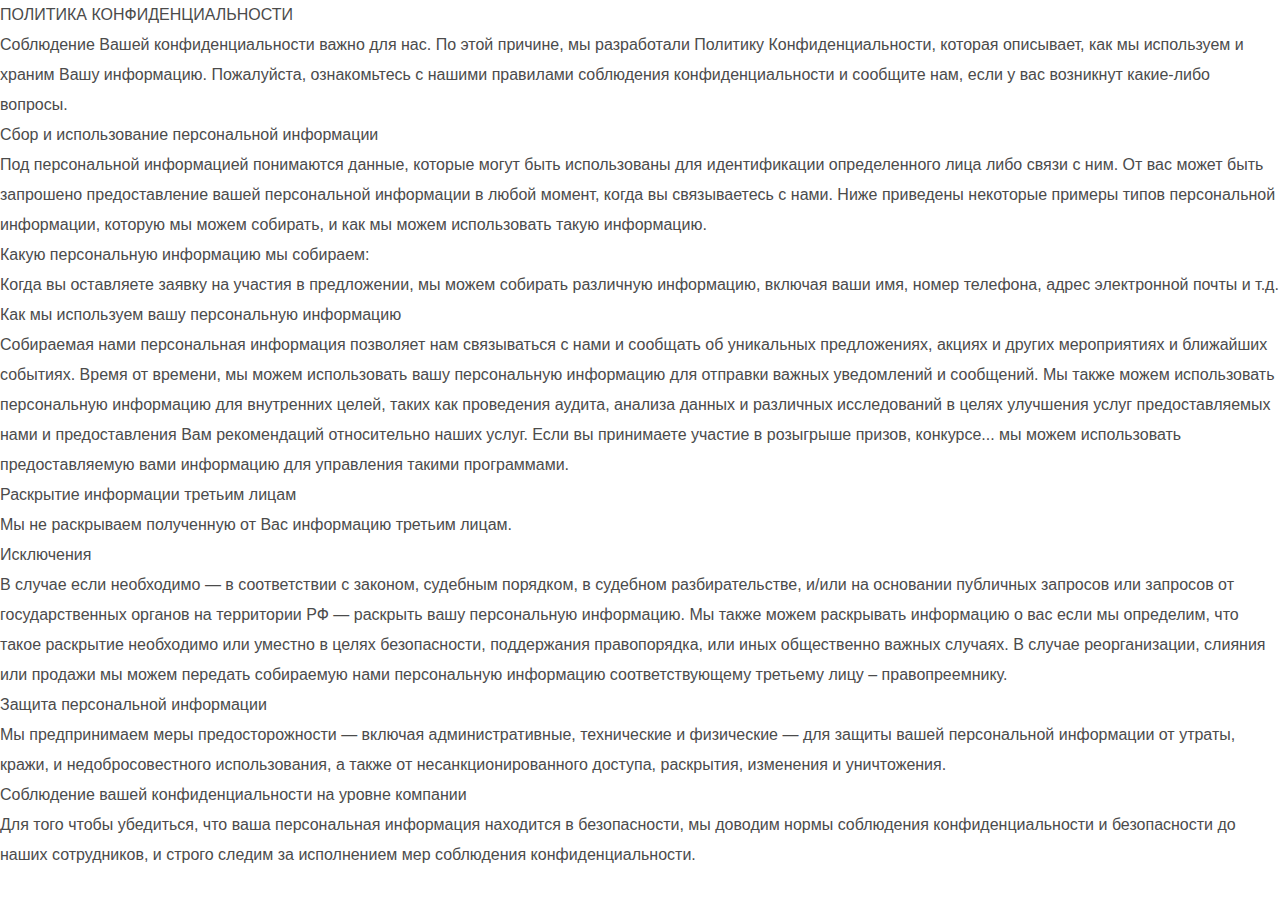
<file: confidency.html>
<!DOCTYPE HTML>
<html lang="ru">
<head>
<meta  charset="utf-8">
<meta name="viewport" content="width=device-width, initial-scale=1">
<title>Скат24 – умные термостаты</title> 

<link href="//cdn-images.mailchimp.com/embedcode/slim-10_7.css" rel="stylesheet" type="text/css">
<style type="text/css">
	#mc_embed_signup{background:#fff; clear:left; font:14px Helvetica,Arial,sans-serif; }
	/* Add your own MailChimp form style overrides in your site stylesheet or in this style block.
	   We recommend moving this block and the preceding CSS link to the HEAD of your HTML file. */
</style>

<!-- Favicons -->
<link rel="shortcut icon" href="favicon.png">

<!-- Styles -->
<link href="https://fonts.googleapis.com/css?family=Lora:400,400i,700,700i&amp;subset=cyrillic" rel="stylesheet">
<link href="https://fonts.googleapis.com/css?family=Playfair+Display:400,400i,700,700i,900" rel="stylesheet">
<link href="https://fonts.googleapis.com/css?family=Montserrat:400,700" rel="stylesheet">
<link href="css/style.css" rel="stylesheet" media="screen">
</head>
<body>
ПОЛИТИКА КОНФИДЕНЦИАЛЬНОСТИ <br>
Соблюдение Вашей конфиденциальности важно для нас. По этой причине, мы разработали Политику Конфиденциальности, которая описывает, как мы используем и храним Вашу информацию. Пожалуйста, ознакомьтесь с нашими правилами соблюдения конфиденциальности и сообщите нам, если у вас возникнут какие-либо вопросы.<br> 
Сбор и использование персональной информации <br>
Под персональной информацией понимаются данные, которые могут быть использованы для идентификации определенного лица либо связи с ним. От вас может быть запрошено предоставление вашей персональной информации в любой момент, когда вы связываетесь с нами. Ниже приведены некоторые примеры типов персональной информации, которую мы можем собирать, и как мы можем использовать такую информацию. <br>
Какую персональную информацию мы собираем:<br>
Когда вы оставляете заявку на участия в предложении, мы можем собирать различную информацию, включая ваши имя, номер телефона, адрес электронной почты и т.д. <br>
Как мы используем вашу персональную информацию <br>
Собираемая нами персональная информация позволяет нам связываться с нами и сообщать об уникальных предложениях, акциях и других мероприятиях и ближайших событиях. Время от времени, мы можем использовать вашу персональную информацию для отправки важных уведомлений и сообщений. Мы также можем использовать персональную информацию для внутренних целей, таких как проведения аудита, анализа данных и различных исследований в целях улучшения услуг предоставляемых нами и предоставления Вам рекомендаций относительно наших услуг. Если вы принимаете участие в розыгрыше призов, конкурсе... мы можем использовать предоставляемую вами информацию для управления такими программами. <br>
Раскрытие информации третьим лицам<br>
Мы не раскрываем полученную от Вас информацию третьим лицам.<br>
Исключения<br>
В случае если необходимо — в соответствии с законом, судебным порядком, в судебном разбирательстве, и/или на основании публичных запросов или запросов от государственных органов на территории РФ — раскрыть вашу персональную информацию. Мы также можем раскрывать информацию о вас если мы определим, что такое раскрытие необходимо или уместно в целях безопасности, поддержания правопорядка, или иных общественно важных случаях. В случае реорганизации, слияния или продажи мы можем передать собираемую нами персональную информацию соответствующему третьему лицу – правопреемнику. <br>
Защита персональной информации<br>
Мы предпринимаем меры предосторожности — включая административные, технические и физические — для защиты вашей персональной информации от утраты, кражи, и недобросовестного использования, а также от несанкционированного доступа, раскрытия, изменения и уничтожения. <br>
Соблюдение вашей конфиденциальности на уровне компании <br>
Для того чтобы убедиться, что ваша персональная информация находится в безопасности, мы доводим нормы соблюдения конфиденциальности и безопасности до наших сотрудников, и строго следим за исполнением мер соблюдения конфиденциальности.<br>
</body>
</html>
</file>
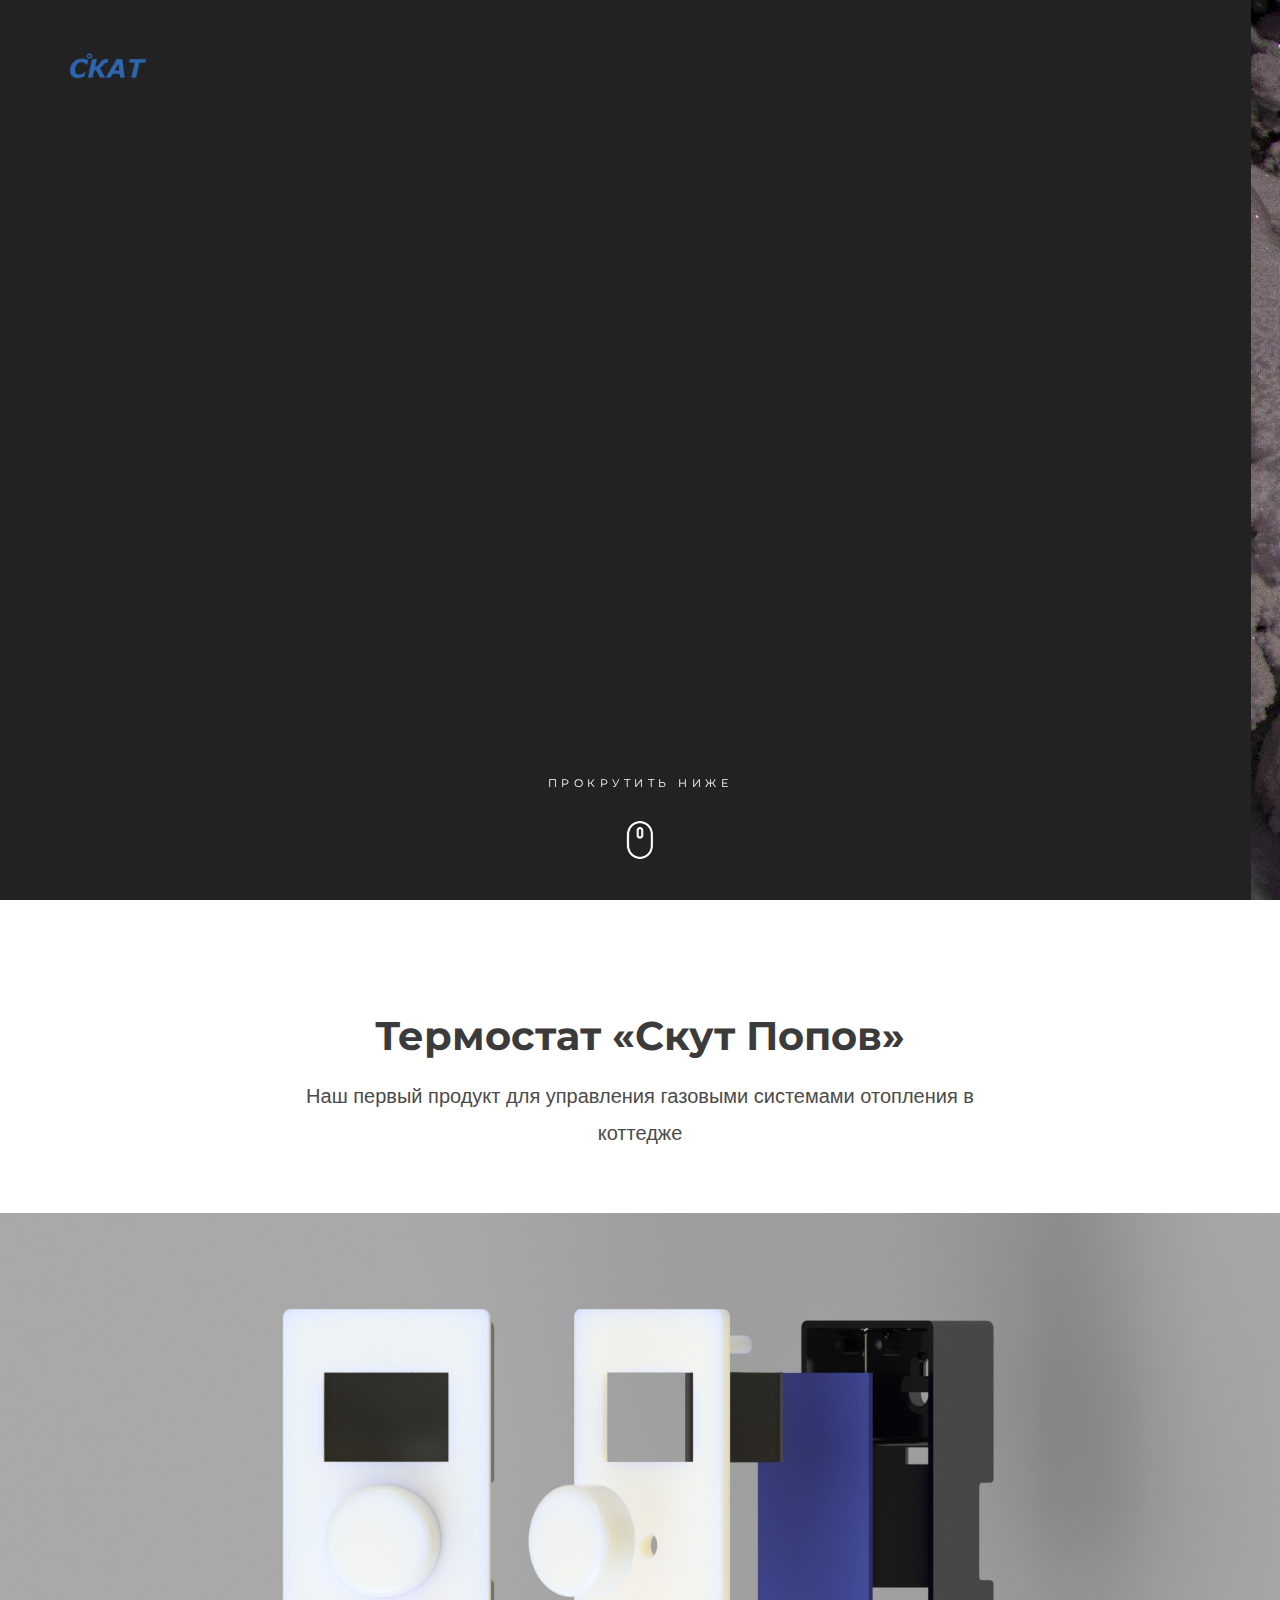
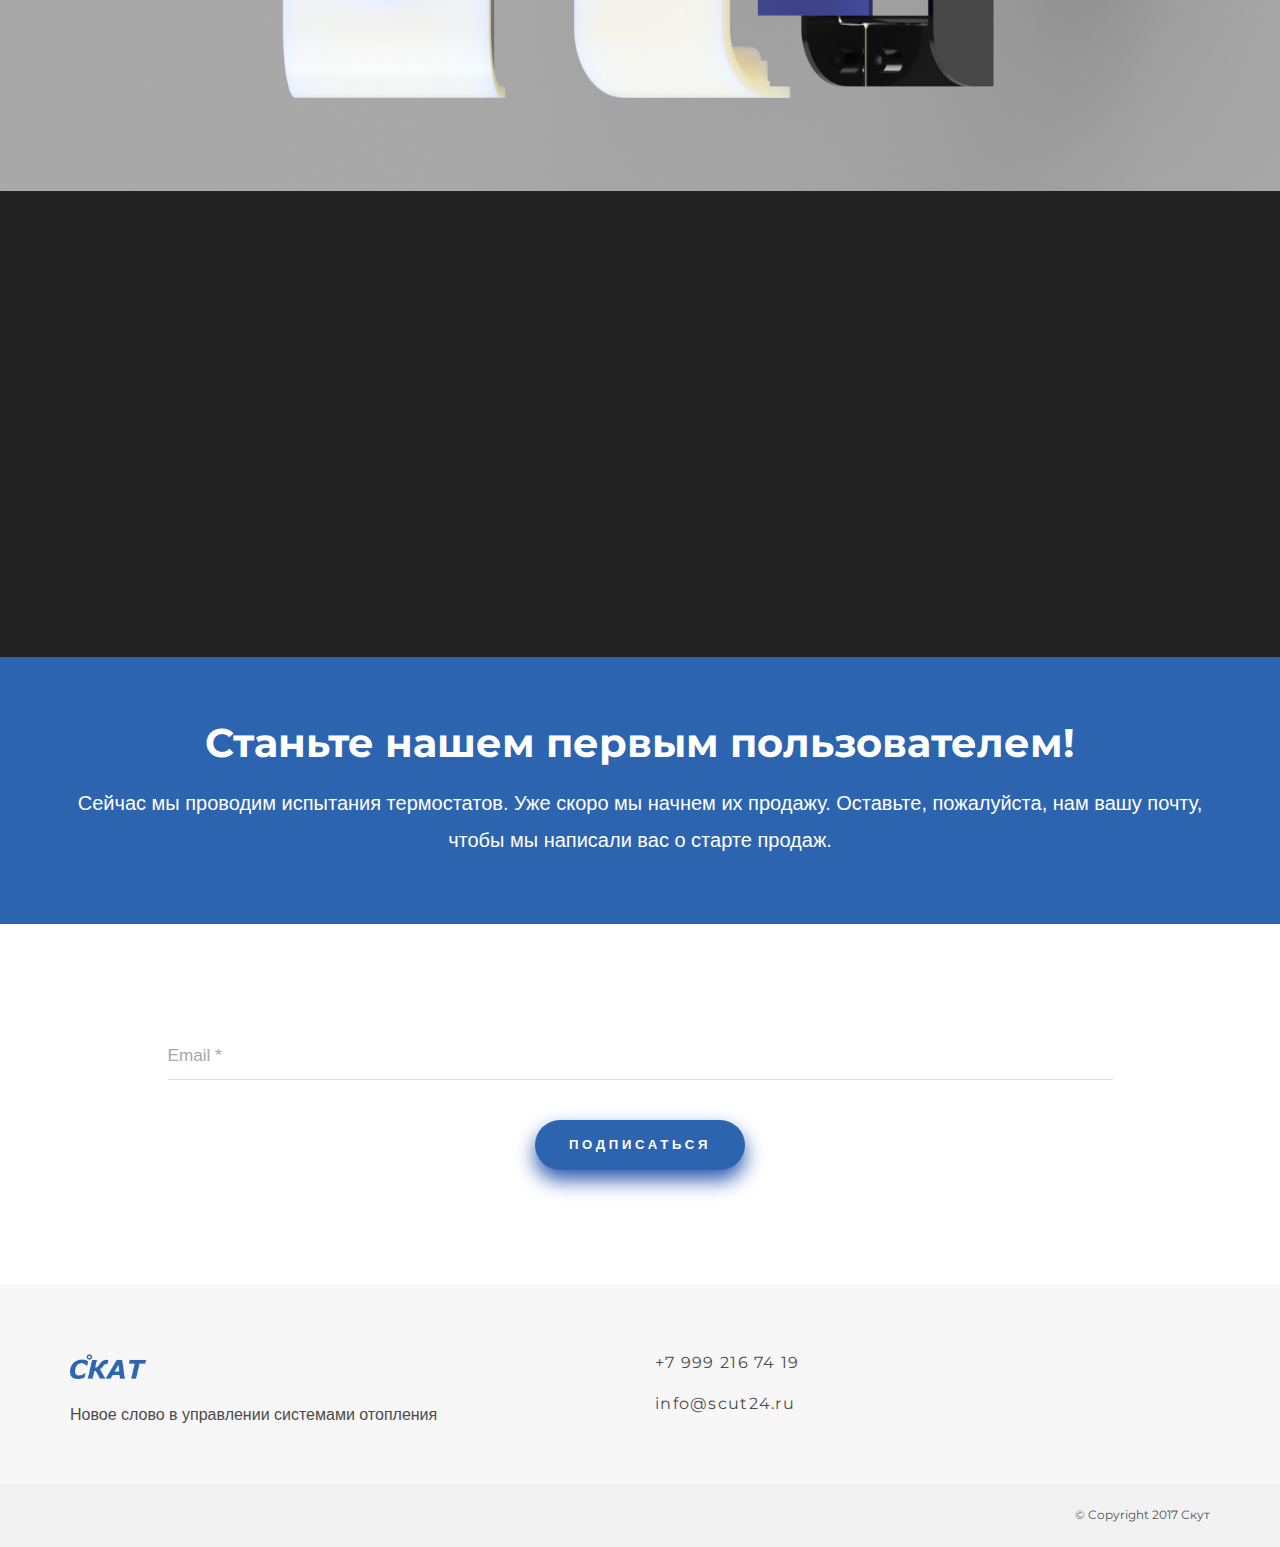
<file: home.html>
<!DOCTYPE HTML>
<html lang="ru">
<head>
<meta  charset="utf-8">
<meta name="viewport" content="width=device-width, initial-scale=1">
<title>Скут – умные термостаты</title> 

<link href="//cdn-images.mailchimp.com/embedcode/slim-10_7.css" rel="stylesheet" type="text/css">
<style type="text/css">
	#mc_embed_signup{background:#fff; clear:left; font:14px Helvetica,Arial,sans-serif; }
	/* Add your own MailChimp form style overrides in your site stylesheet or in this style block.
	   We recommend moving this block and the preceding CSS link to the HEAD of your HTML file. */
</style>

<!-- Favicons -->
<link rel="shortcut icon" href="favicon.png">

<!-- Styles -->
<link href="https://fonts.googleapis.com/css?family=Lora:400,400i,700,700i&amp;subset=cyrillic" rel="stylesheet">
<link href="https://fonts.googleapis.com/css?family=Playfair+Display:400,400i,700,700i,900" rel="stylesheet">
<link href="https://fonts.googleapis.com/css?family=Montserrat:400,700" rel="stylesheet">
<link href="css/style.css" rel="stylesheet" media="screen">
</head>
<body>
  
    <!-- Header -->
    
    <header class="navbar navbar-responsive">
      <div class="container">
        <a href="#" class="brand js-target-scroll">
            <img alt="Scut" height="25px" src="scut_rus_web.png">
        </a>
    </header>
    
    <!-- Home -->
    
    <main class="main">
      

      <!-- Start revolution slider -->

      <div class="rev_slider_wrapper">
        <div id="rev_slider" class="rev_slider fullscreenbanner">
          <ul>

            <!-- Slide 1 -->

            <li  data-transition="slideleft" data-masterspeed="1500" data-fsmasterspeed="1000" >

              <!-- Main image-->

              <img src="img/slider/home_example_future.jpg"  alt="" data-bgposition="center center" data-bgfit="cover" data-bgrepeat="no-repeat" class="rev-slidebg"  data-bgparallax="7" >

              <!-- Layer 1 -->

              <div class="slider-title tp-caption tp-resizeme" 
                data-x="['center','center','center','center']" data-hoffset="['0']"  
                data-y="['middle','middle','middle','middle']" data-voffset="['-60']"
                data-textAlign="['center','center','center','center']"
                data-fontsize="['70', '60','50','40']"
                data-lineheight="['80','70', '50','40']"
                data-height="none"
                data-whitespace="nowrap"
                data-transform_idle="o:1;"
                data-transform_in="x:[105%];z:0;rX:45deg;rY:0deg;rZ:90deg;sX:1;sY:1;skX:0;skY:0;s:2000;e:Power2.easeInOut;" 
                data-transform_out="y:[100%];s:1000;e:Power2.easeInOut;s:1000;e:Power2.easeInOut;" 
                data-mask_in="x:50px;y:0px;s:inherit;e:inherit;" 
                data-mask_out="x:inherit;y:inherit;s:inherit;e:inherit;" 
                data-start="500" 
                data-splitin="chars" 
                data-splitout="none" 
                data-responsive_offset="on" 
                data-elementdelay="0.05">Новое слово в управлении отоплением
              </div>

              <!-- Layer 2 -->

              <div class="slider-text tp-caption tp-resizeme"
                data-x="['center','center','center','center']" data-hoffset="['0']" 
                data-y="['middle','middle','middle','middle']" data-voffset="['30']"
                data-textAlign="['center','center','center','center']"
                data-fontsize="['22']" 
                data-lineheight="['32']" 
                data-whitespace="normal"
                data-width="['900','700','600','500']"
                data-transform_idle="o:1;"
                data-transform_in="y:[100%];z:0;rX:0deg;rY:0;rZ:0;sX:1;sY:1;skX:0;skY:0;s:1200;e:Power1.easeInOut;" 
                data-transform_out="opacity:0;s:1000;s:1000;" 
                data-mask_in="x:0px;y:0px;s:inherit;e:inherit;" 
                data-start="1500" 
                data-splitin="none" 
                data-splitout="none">Мы производим термостаты для управления температурой в коттедже через интернет.
            Вы сможете включить SMS-уведомления: превышение температуры и отключение связи.
              </div>

              
            <!-- Layer 3 -->

            
          </li>
          </ul>
        </div>
      </div>
      <div class="mouse-helper">
        <span>Прокрутить ниже</span>
        <i class="icon ion-mouse"></i>
      </div>
    </main>

    <div class="content"> 


      <!-- Portfolio -->

      <section class="porftolio section pb-0">
        <div class="container">
          <div class="row">
            <header class="text-center col-md-8 col-md-offset-2">
            <h2 class="section-title">Термостат «Скут Попов»</h2>
            <p class="section-lead">Наш первый продукт для управления газовыми системами отопления в коттедже</p>
            <br>
            <br>
            </header>
          </div>
        </div>
          <div class="isotope-item w66 bedroom">
              <figure class="showcase-item">
                <div class="showcase-item-thumbnail"><img alt="" src="img/popov1.jpg"></div>
                  <div class="showcase-item-info">
                  </div>
              </figure>
          </div> 
        </div>
      </section>

    
      <!-- Features -->

      <section class="features bg-dark section">
        <div class="container">
          <div class="row-base row">
            <div class="col-base col-feature col-sm-6 col-md-4 wow fadeInUp">
              <div class="media-left"><i class="icon ion-android-alert"></i></div>
              <div class="media-right">
                <h4 class="text-white">Безопасность</h4>
                <p>Оповещение о всех нештатных ситуациях: выключение котла, перегрев, отключение связи.</p>
              </div>
            </div>
            <div class="col-base col-feature col-sm-6 col-md-4 wow fadeInUp" data-wow-delay="0.2s">
              <div class="media-left"><i class="icon ion-thermometer "></i></div>
              <div class="media-right">
                <h4 class="text-white">Комфорт</h4>
                <p>Автоматический контроль комфортной температуры во время вашего присутствия, предсказание времени нагрева системы, точная корректировка по прогнозу погоды.</p>
              </div>
            </div>
            <div class="clearfix visible-sm"></div>
            <div class="col-base col-feature col-sm-6 col-md-4 wow fadeInUp" data-wow-delay="0.4s">
              <div class="media-left"><i class="icon ion-leaf"></i></div>
              <div class="media-right">
                <h4 class="text-white">Экономия</h4>
                <p>Если вы захотите, то термостат будет автоматически снижать температуру во время вашего отсутствия и ночью, что позволяет снизить затраты более чем на 10% и повысить ресурс системы отопления.</p>
              </div>
            </div>
          </div>
        </div>
      </section>


      <!-- Banner -->

      <section class="promo section-sm" style="background-color: #2D64AF;">
        <div class="container">
          <h2 class="section-title text-white">Станьте нашем первым пользователем!</h2>
          <p class="section-lead" style="color: white">Сейчас мы проводим испытания термостатов. Уже скоро мы начнем их продажу. Оставьте, пожалуйста, нам вашу почту, чтобы мы написали вас о старте продаж.</p>
        </div>
      </section>

      <!-- Contacts -->

      <section class="section">
        <div class="container">
          <div class="row">
            <div class="col-md-10 col-md-offset-1">
      
      
      <!-- Begin MailChimp Signup Form -->
        <div id="mc_embed_signup" style="text-align:center;" class="text-right">
        <form action="//fiton.us14.list-manage.com/subscribe/post?u=6013b8cc4c7d74816d61a63d6&amp;id=6502f1f7de" method="post" id="mc-embedded-subscribe-form" name="mc-embedded-subscribe-form" class="validate" target="_blank" novalidate>
            <div id="mc_embed_signup_scroll">
        	
        	<input type="email" value="" name="EMAIL" id="mce-EMAIL" placeholder="Email *" required style="font-size: 1.225em; margin-bottom: 40px;">
            <!-- real people should not fill this in and expect good things - do not remove this or risk form bot signups-->
            <div style="position: absolute; left: -5000px;" aria-hidden="true"><input type="text" name="b_6013b8cc4c7d74816d61a63d6_6502f1f7de" tabindex="-1" value=""></div>
            <div class="clear"><input type="submit" value="Подписаться" name="subscribe" id="mc-embedded-subscribe" class="btn"></div>
            </div>
        </form>
        </div>
            </div>
          </div>
        </div>
      </section>
<!--End mc_embed_signup-->

      <!-- Footer -->

      <footer id="footer" class="footer footer-2 bg-light">     
        <div class="container">
          <div class="row-base row">
            <div class="brand-info col-base col-sm-6 col-md-6">
                <a href="#" class="brand js-target-scroll">
                    <img alt="Scut" height="25px" src="scut_rus_web.png">
                </a>
              <p>Новое слово в управлении системами отопления</p>
            </div>
            <div class="col-contacts col-base col-sm-6 col-md-6">
              <a href="tel:79992167419" class="phone">+7 999 216 74 19</a><br>
              <a href="mailto:info@scut24.ru" class="email">info@scut24.ru</a>
            </div>
          </div>
        </div>
        <div class="footer-bottom">
          <div class="container">
              <div class="copyrights">
              © Copyright 2017 Скут
              </div>
          </div>
        </div>
      </footer>
    </div>

  <!-- Modals success -->

  <div id="success" class="modal modal-message fade" role="dialog">
    <div class="modal-dialog">
        <div class="modal-content">
          <div class="modal-header">
            <span class="close" data-dismiss="modal" aria-label="Close"><span aria-hidden="true">&times;</span></span>
            <h2 class="modal-title">Спасибо!</h2>
            <p class="modal-subtitle">Мы получили ваши координаты</p>
          </div>
        </div>
    </div>
  </div>

  <!-- Modals error -->

  <div id="error" class="modal modal-message fade" role="dialog">
    <div class="modal-dialog">
        <div class="modal-content">
          <div class="modal-header">
            <span class="close" data-dismiss="modal" aria-label="Close"><span aria-hidden="true">&times;</span></span>
             <h2 class="modal-title">Упс...</h2>
            <p class="modal-subtitle"> Что-то пошло не так </p>
          </div>
        </div>
    </div>
  </div>

<!-- SCRIPTS -->

<script src="js/jquery.min.js"></script>
<script src="js/bootstrap.min.js"></script>
<script src="js/smoothscroll.js"></script>
<script src="js/jquery.validate.min.js"></script>
<script src="js/wow.min.js"></script>
<script src="js/jquery.ajaxchimp.min.js"></script>
<script src="js/jquery.stellar.min.js"></script>
<script src="js/jquery.magnific-popup.js"></script>
<script src="js/owl.carousel.min.js"></script>
<script src="js/isotope.pkgd.min.js"></script>
<script src="js/imagesloaded.pkgd.js"></script>

<!-- SLIDER REVOLUTION -->
<script src="js/rev-slider/jquery.themepunch.tools.min.js"></script>
<script src="js/rev-slider/jquery.themepunch.revolution.min.js"></script>

<!-- SLIDER REVOLUTION 5x EXTENSIONS   -->
<script src="js/rev-slider/revolution.extension.actions.min.js"></script>
<script src="js/rev-slider/revolution.extension.carousel.min.js"></script>
<script src="js/rev-slider/revolution.extension.kenburn.min.js"></script>
<script src="js/rev-slider/revolution.extension.layeranimation.min.js"></script>
<script src="js/rev-slider/revolution.extension.migration.min.js"></script>
<script src="js/rev-slider/revolution.extension.navigation.min.js"></script>
<script src="js/rev-slider/revolution.extension.parallax.min.js"></script>
<script src="js/rev-slider/revolution.extension.slideanims.min.js"></script>
<script src="js/rev-slider/revolution.extension.video.min.js"></script>
<script src="js/rev-slider-init.js"></script>
<script src="js/interface.js"></script> 
</body>
</html>
</file>
<file: css/style.css>
/* ------------------------------------------------------------------------------

  Template Name: Virgo. 
  Description: Virgo. - Multipurpose HTML Template
  Author: Murren
  Author URI: http://themeforest.net/user/murren20
  Version: 1.0
  
  1.  Global

      1.1 General
      1.2 Typography
      1.3 Fields
      1.4 Buttons
      1.5 Icons
      1.6 Loader
      1.7 Content styles

  2.  Header 

      2.1 Navbar
      2.2 Nav Desctop
      2.3 Nav Mobile
      2.4 Navbar Affix
      2.5 Navbar Dark
      2.6 Navbar Left
      

  3.  Main

      3.1 Slider

  4.  About

      4.1 Video Section
      4.2 Statistics

  5.  Portfolio

      5.1 Magnific popup
      5.2 Portfolio Details
      
  6.  Events
  7.  Features 
  8.  Services
  9.  Blog

      9.1 Blog Single Post
      9.2 Widgets
      9.3 Widget Search
      9.5 Widget Tags

  10.  Team
  11. Clients
  12. Banner
  13. Contacts
  14. Coming Soon
  15. 404 page
  16. Footer
  17. Modals
  18. Responsive styles

      18.1 Min width: 768px
      18.2 Min width 992px
      18.3 Min width 1200px 

    
    
/*-------------------------------------------------------------------------------
 1. Global
-------------------------------------------------------------------------------*/



/* 1.1 General */



@import url('bootstrap.min.css');
@import url('font-awesome.min.css');
@import url('ionicons.min.css');
@import url('animate.css');
@import url('hover.css');
@import url('magnific-popup.css');
@import url('owl.carousel.css');
@import url('owl.transitions.css');
@import url('settings.css');
@import url('layers.css');
@import url('navigation.css');


html{
  font-size: 80%;
  -webkit-font-smoothing: antialiased;
}

body{
  font-family: 'Myriad Pro', sans-serif;
  font-size: 1em;
  line-height: 1.875;
  color: #4b4b4b;
  overflow-x:hidden;
 
}

::selection{
  background-color:#2d64af;
  color:#fff;
}

-webkit-::selection{
    background-color:#2d64af;
    color:#fff;
}

::-moz-selection{
    background-color:#2d64af;
    color:#fff;
}



/* 1.2 Typography */



h1,
.h1{ 
  font-family: 'Montserrat', sans-serif;
  font-weight: 700;
  font-size: 4.3em;
  line-height: 1.2;
  color: #3b3b3b;
  margin:0;
}

h1 i,
.h1 i{
  display: inline-block;
  font-family: 'Playfair Display', serif;
}

h2,
.h2{ 
  font-family: 'Montserrat', sans-serif;
  font-weight: 700;
  font-size: 2.5em;
  color: #3b3b3b;
  margin:0.5em 0;
}

h3,
.h3{
  font-family: 'Montserrat', sans-serif;
  font-size: 1.875em;
  line-height: 1.5;
  font-weight: 700;
  color: #3b3b3b;
}

h4,
.h4{
  font-family: 'Montserrat', sans-serif;
  font-size: 1.25em;
  line-height: 1.35;
  font-weight: 700;
  color: #3b3b3b;
  letter-spacing: 0.2em;
  text-transform: uppercase;
  margin:1.3em 0;
}

h5,
.h5{
  font-family: 'Montserrat', sans-serif;
  font-size: 0.875em;
  line-height: 1.35;
  font-weight: 700;
  color: #3b3b3b;
  letter-spacing: 0.2em;
  text-transform: uppercase;
  margin:1.4em 0;
}

h6,
.h6{
  font-family: 'Montserrat', sans-serif;
  font-size: 0.75em;
  line-height: 1.35;
  font-weight: 400;
  color: #3b3b3b;
  letter-spacing: 0.2em;
  text-transform: uppercase;
  margin:1.4em 0;
}

h1 a,
.h1 a,
h2 a,
.h2 a,
h3 a,
.h3 a,
h4 a,
.h4 a{
  color:inherit;
}

h1 a:hover,
.h1 a:hover,
h2 a:hover,
.h2 a:hover,
h3 a:hover,
.h3 a:hover,
h4 a:hover,
.h4 a:hover{
  text-decoration: none;
}

p{
  margin-bottom: 2em;
}

ul{
  list-style: none;
  padding-left: 0;
}

a {
  color:#2d64af;
  -webkit-transition: color .3s ease-out;
       -o-transition: color .3s ease-out;
          transition: color .3s ease-out;
}

a:hover,
a:focus {
  color:#2d64af;
  outline: none;
}


a:focus{
  text-decoration: none;
}


/* 1.3 Fields */



input[type='text'],
input[type='address'],
input[type='url'],
input[type='password'],
input[type='email'],
input[type="search"],
input[type="tel"],
textarea{
  display: inline-block;
  width:100%;
  font-size: 1.125em;
  border-radius: 0.75em;
  color: #3d3d3d;
  background-color:transparent;
  border:0;
  border-bottom: 1px solid #dadada;
  border-radius: 0;
  padding:0em 0 0.3em 0;
  height:2.5em;
  -webkit-box-shadow:none;
          box-shadow:none;
      -webkit-appearance: none;
  -webkit-transition: all .15s;
       -o-transition: all .15s;
          transition: all .15s;
}

textarea{
  resize:none;
  -webkit-transition: all .3s;
       -o-transition: all .3s;
          transition: all .3s;
}

input[type='text']:focus,
input[type='address']:focus,
input[type='url']:focus,
input[type='password']:focus,
input[type='email']:focus,
input[type="search"]:focus,
input[type="tel"]:focus,
textarea:focus{
  border-color: #2d64af;
  border-right-width: 0;
  outline: 0;
}

textarea:focus{
  height:7em;
}

input::-moz-placeholder {
  color: #8a8a8a;
  opacity: 1;
}

input:-ms-input-placeholder {
  color: #a7a7a7;
}

input::-webkit-input-placeholder {
  color: #a7a7a7;
}

textarea::-moz-placeholder{
  color: #a7a7a7;
  opacity: 1;
}

textarea:-ms-input-placeholder {
  color: #a7a7a7;
}

textarea::-webkit-input-placeholder {
  color: #a7a7a7;
}


input.input-round{
  border-radius: 30px;
  background-color: #fff;
  padding:0.3em 1.5em 0.2em 1.5em;
  height: 3.2em;
  border:1px solid transparent;
}

input.input-round:focus{
  border-color: #2d64af;
}

textarea.input-round{
  height: 7.9em;
  padding-top:1.1em;
  resize:none;
}

.input-group-btn{
  font-size:inherit;
}


.input-group .btn{
  position: relative;
  width:3.75em;
  border-radius: 0 30px 30px 0;
  height: 100%;
  padding: 0;
  -webkit-box-shadow:none;
  box-shadow:none;
}

.input-group .btn .arrow-right{
  top:50%;
  left: 0;
  margin: 0 0 0 1.1em;
  -webkit-transform: translateY(-50%)
  -o-transform: translateY(-50%);
  transform: translateY(-50%);
}

.input-group .btn .arrow-right:before{
  width: 1.28125em;
  height: 0.75em;
  opacity: 1;
  margin:0;
}

.form-group{
  margin-bottom: 2.5em;
}

.mc-label .fa{
  font-size: 1.2em;
  margin-right: 0.2em;
  color:#5e31e9;
}

input.error{
  border-color: #2d64af;
}

.mc-label,
label.error{
  font-size: 0.8em;
  font-weight: 400;
  margin: 0.5em 0 0 0;
  font-style: italic;
  color: #747474;
}


.wobble-error{
  -webkit-animation: hvr-wobble-horizontal 1s ease-in-out 0s 1 normal;
           animation: hvr-wobble-horizontal 1s ease-in-out 0s 1 normal;
}



/* 1.4 Buttons */



.btn{
  font-family: 'Myriad Pro', sans-serif;
  font-weight: 700;
  color:#fff;
  letter-spacing: 0.28em;
  font-size: 0.93em;
  position: relative;
  display: inline-block;
  border:0;
  border-radius: 30px;
  padding: 1.2em 2.6em 1.2em;
  height: 3.8em;
  font-size: 0.9375em;
  text-transform: uppercase;
  text-decoration: none;
  box-shadow:0 10px 20px #2d5aaf;
  background-color:#2d64af;
  -webkit-transition: all .3s ease-out!important;
          transition: all .3s ease-out!important;
}

.btn:hover,
.btn:focus{
  background-color:#2d5aaf;
  color: #fff;
  -webkit-box-shadow:none;
  box-shadow: none;
  outline: none!important;
}

.btn.btn-trans{     
  box-shadow:0 10px 20px rgba(0,0,0,0.2);    
  background-color:rgba(255,255,255,0.2);
}

.btn.btn-trans:hover{
  background-color: #2d5aaf;
}

.btn.btn-trans-2{     
  box-shadow:0 10px 20px rgba(0,0,0,0.2);    
  background-color:rgba(255,255,255,0.1);
}

.btn.btn-trans-2:hover{
  background-color: #2d5aaf;
}

.btn-violet{
  box-shadow:0 10px 20px rgba(0,0,0,0.2);
  background-color:#2d5aaf;
}

.btn-gray{
  background-color:#4b4b4b;
}

.btn-white{
  background-color: #fff;
  box-shadow:0 10px 20px rgba(0,0,0,0.2);
  color:#3d3d3d;
}

.btn-dark{
  background-color:#292929;
  box-shadow:0 10px 20px rgba(0,0,0,0.2);
}

.btn-blue{
  background-color:#59d5f0;
  box-shadow:0 10px 20px rgba(0,0,0,0.2);
}

.btn-brown{
  background-color:#c5a47e;
   box-shadow:0 10px 20px rgba(197,164,126,0.3);
}


.btn-light{
  background-color:rgba(255,255,255,0.1);
  box-shadow:0 10px 20px rgba(0,0,0,0.2);
}



/* 1.5 Icons */



.icon{
  display: inline-block;
  font-size: 3.5em;
}

.icon-home-video{
  position:relative;
  display: inline-block;
  width: 8em;
  height: 8em;
  line-height: 8em;
  border:3px solid #2d64af;
  border-radius: 50%;
  margin-top: 5em;
  text-align: center;
  -webkit-transition: all 0.3s;
  -o-transition: all 0.3s;
  transition: all 0.3s;
}

.icon-home-video .ion-ios-play{
  font-size: 2.2em;
  margin-left: 0.2em;
  -webkit-transition: all 0.3s;
  -o-transition: all 0.3s;
  transition: all 0.3s;
}

.icon-home-video:hover{
  background-color: #2d64af;
}

.icon-home-video:hover .ion-ios-play{
  color: #fff;
}

.icon-home-video.v2{
  margin-top: 2em;
  width: 5.5em;
  height: 5.5em;
  line-height: 5.5em;
}

.icon-home-video.v2 .ion-ios-play{
  font-size: 1.8em;
}



/* 1.6 Loader */



.loader{
  position: fixed;
  overflow: hidden;
  z-index: 100;
  left: 0;
  top: 0;
  width: 100%;
  height: 100%;
  background:#fff;
  color:#4b4b4b;
  text-align: center;
}

.spinner {
  position: absolute;
  top: 50%;
  left: 50%;
  width: 50px;
  height: 50px;
  -webkit-transform: translate(-50%, -50%);
  -moz-transform: translate(-50%, -50%);
  -ms-transform: translate(-50%, -50%);
  -o-transform: translate(-50%, -50%);
  transform: translate(-50%, -50%);
}

.double-bounce1, .double-bounce2 {
  width: 100%;
  height: 100%;
  border-radius: 50%;
  background-color: #2d64af;
  opacity: 0.6;
  position: absolute;
  top: 0;
  left: 0;
  -webkit-animation: sk-bounce 2.0s infinite ease-in-out;
  animation: sk-bounce 2.0s infinite ease-in-out;
}

.double-bounce2 {
  -webkit-animation-delay: -1.0s;
  animation-delay: -1.0s;
}

@-webkit-keyframes sk-bounce {
  0%, 100% { -webkit-transform: scale(0.0) }
  50% { -webkit-transform: scale(1.0) }
}

@keyframes sk-bounce {
  0%, 100% { 
    transform: scale(0.0);
    -webkit-transform: scale(0.0);
  } 50% { 
    transform: scale(1.0);
    -webkit-transform: scale(1.0);
  }
}



/* 1.7 Content styles */


.row-base{
  margin-top: -3em;
}

.col-base{
  margin-top: 3em;
}

.section{
  position: relative;
  padding-top: 7.1em;
  padding-bottom: 7.1em;
}

.section-sm{
  position: relative;
  padding-top:4em;
  padding-bottom: 4em;
}

.section-title{
  position: relative;
  margin-top: 0;
}

.section-title-2{
  margin:0 0 1.3em 0;
}

.section-title-3{
  margin:0 0 0.75em 0;
}

.lead{
  font-size: 1.375em;
}

.lead-2{
  font-size:1.43em;
}

.lead-hr{
  display: inline-block;
  width: 48px;
  height: 4px;
  background-color: #2d64af;
  margin:2.2em 0;
}

.section-lead{
  font-size: 1.25em;
  margin:0;
}

.section-content{
  margin-top: 6.8em;
}

.section-content-2{
  margin-top: 4.2em;
}



/* 1.7 Helpers */



.text-primary{
  color:#2d64af;
}

.text-white{
  color:#fff;
}

.text-dark{
  color:#030203;
}

.text-muted{
  color: #9a9a9a;
}

.text-gray{
  color: #4b4b4b;
}

.bg-dark{
  background-color:#222222;
  color:#9a9a9a;
}

.bg-black{
  background-color: #1c1c1c;
}

.bg-brown{
  background-color: #c5a47e;
}

.bg-light{
  background-color: #f7f7f7;
}

.bg-violet{
  background-color: #2d5aaf;
}

.bg-dark-blue{
  background-color: #2d64af;
}

.bg-yellow{
  background-color: #fede5c;
}

.bg-primary{
  background-color: #2d64af;
}

.pt-0{
  padding-top: 0;
}

.pb-0{
  padding-bottom:0;
}

.pb-base{
  padding-bottom: 7.1em;
}

.pt-base{
  padding-top: 7.1em;
}



/*-------------------------------------------------------------------------------
  2. Header
-------------------------------------------------------------------------------*/



/* 2.1 Navbar */



.navbar{ 
  position: absolute;
  z-index: 2;
  left:0;
  top:0;
  width:100%;
  padding: 1.3em 15px 1.1em;
  border-radius: 0;
  border-bottom: 1px solid rgba(255,255,255,0.1);
  -webkit-transition: all 0.5s;
  -o-transition: all 0.5s;
  transition: all 0.5s;
}

.brand{
  font-family: 'Montserrat', sans-serif;
  font-size:1.875em;
  font-weight: 700;
  line-height: 1;
  color: #fff;
}

.brand:hover,
.brand:focus{
  color: #fff;
  text-decoration: none;
}

.navbar .brand{
  float: left;
  margin-left: 15px;
}

.navbar-responsive{
  padding-top: 3em;
  border-bottom: 0;
}

.navbar-responsive .navbar-toggle{
  display: block;
  margin-right: 0;
}


.navbar-responsive .brand{
  margin-left: 0;
}




.navbar .social-list{
  text-align:center;
}

.social-list{
  margin-top: 0;
  margin-bottom: 0;
}

.social-list li{
  display: inline-block;
  margin:0  1.1em;
}

.social-list li:first-child{
  margin-left:0;
}

.social-list li:last-child{
  margin-right:0;
}

.social-list li a{
  font-size: 1em;
  color:#fff;
}

.social-list li a:hover{
  text-decoration: none;
  color:#2d64af;
}



/* 2.2 Nav Desctop */



.nav-desctop-list{
  font-family: 'Montserrat', sans-serif;
  text-transform: uppercase;
  font-size: 0.81em;
  text-align: center;
  letter-spacing: 0.08em;
  margin-bottom: 0;
}

.nav-desctop-list li{
  position: relative;
  text-align: left;
  -webkit-perspective: 2000px;
  perspective: 2000px;
}

.nav-desctop-list li a {
  display: block;
  text-decoration: none;
  color: #fff;
}

.nav-desctop-list  > li{
  display: inline-block;
  margin-left: 3em;
}

.nav-desctop-list > li > a{
  color: #fff;
  margin-bottom: 1.8em;
  -webkit-transition: all 0.3s;
  -o-transition: all 0.3s;
  transition: all 0.3s;

}

.nav-desctop-list > li > a:hover,
.nav-desctop-list > .active > a{
  opacity:0.5;
}

.nav-desctop-list li ul{
  position: absolute;
  z-index: 10;
  left: 0;
  top:60%;
  visibility: hidden;
  min-width: 16em;
  padding:0.6em 0;
  opacity: 0;
  white-space: nowrap;
  background:rgba(23, 23, 23, 0.95);
  letter-spacing: 0.2em;
  -webkit-transition: all .3s ease-out;
  -moz-transition: all .3s ease-out;
  transition: all .3s ease-out;
}

.nav-desctop-list > li > ul{
  left: -3em;
  margin-top: 0;
}

.nav-desctop-list li:hover > ul{
  top:0;
  visibility: visible;
  opacity: 1;
}

.nav-desctop-list > li:hover > ul{
  top:100%;
}

.nav-desctop-list li li{
  position: relative;
  padding: 0.8em 3.2em 1em;
}

.nav-desctop-list li li a{
  position: relative;
  color: #616060;
  font-weight: 700;
  -webkit-transition: all 0.5s;
  -o-transition: all 0.5s;
  transition: all 0.5s;
}

.nav-desctop-list li li a:hover,
.nav-desctop-list li .active > a{
  color: #fff;
}

.nav-desctop-list > li > ul > li >  a:after,
.nav-desctop-list > li > ul > .active > a:after{
  content:'';
  position: absolute;
  opacity: 0;
  right:100%;
  top:50%;
  content:'';
  width:3em;
  height:2px;
  margin-right: 10px;
  background-color: #2d64af;
  -webkit-transition: all 0.5s;
  -o-transition: all 0.5s;
  transition: all 0.5s;
}


.nav-desctop-list > li > ul > li:hover > a:after,
.nav-desctop-list > li > ul > .active >  a:after{
  opacity: 1;
  margin-right:-10px;
}

.nav-desctop-list > li > ul > li:hover >  a,
.nav-desctop-list > li > ul >  .active >  a{
  padding-left:20px;
  color: #fff;
}

.nav-desctop-list li li ul{
  left:100%;
}

.nav-desctop-list li li:hover > ul{
  top:-0.6em;
}


/* 2.3 Nav Mobile */



.nav-mobile{
  clear:both;
  font-size: 1em;
}

.nav-mobile .brand{
  display: none;
  margin-left: 15px;
  font-size: 1.6em;
}

.navbar-collapse{
  border:0;
  -webkit-box-shadow:none;
  box-shadow:none;
}

.collapse{
  max-height: 90vh;
  overflow-y:auto;
}

.navbar-toggle{
  padding: 0;
  margin-top:0.3em;
  margin-bottom: 0;
  border-radius: 0;
  border:0;
}

.navbar-toggle .icon-bar{
  background-color:#fff;
  height: 2px;
  width: 30px; 
}

.navbar-toggle .icon-bar + .icon-bar{
  margin-top:5px;
}

.navbar-toggle.collapsed .icon-bar{
  background-color: #fff;
}

.nav-mobile-list{
  font-family: 'Montserrat', sans-serif;
  font-weight: 300;
  font-size: 0.8em;
  letter-spacing: 0.1em;
  text-transform: uppercase;
  padding-top:1.8em;
  margin-bottom: 0;
}

.nav-mobile-list li{
  position: relative;
  border-top:1px solid rgba(0,0,0,0.07);
}

.nav-mobile-list li a{
  display: block;
  padding: 1em 1em;
  color: #fff;
  text-decoration: none;
  color:#3d3d3d;
}

.nav-mobile-list li a .fa-angle-down{
  position: relative;
  display: inline-block;
  vertical-align: middle;
  font-size: 1.2em;
}

.nav-mobile-list li a:hover,
.nav-mobile-list li .active > a,
.nav-mobile-list .current > a{
  color: #2d64af;
}

.nav-mobile-list  .current > a .fa-angle-down{
  -webkit-transform: rotate(180deg);
  -ms-transform: rotate(180deg);
  -o-transform: rotate(180deg);
  transform: rotate(180deg);
}

.nav-mobile-list > .active > a,
.nav-mobile-list > .active > a:hover{
  background-color: #2d64af;
  color: #fff;
  -webkit-transition: none;
  -o-transition: none;
  transition: none;
}

.nav-mobile-list ul{
  display: none;
}

.nav-mobile-list ul li a{
  color: #959595;
}



/* 2.4 Navbar Affix */



.navbar.affix{
  position: fixed;
  z-index: 5;
  top:0;
  background-color: #fff;
  box-shadow: 0px 0px 60px 0px rgba(0, 0, 0, 0.07);
}

.navbar.affix{
  border-bottom: 0;
}

.navbar-responsive.affix{
  padding-top: 1.1em;
}

.navbar.affix .brand{
  color:#3d3d3d;  
}

.navbar.affix .nav-desctop-list > li > a{
  color:#3d3d3d;
}

.navbar.affix:not(.navbar-dark) .social-list li a{
  color:#3d3d3d;
}

.navbar.navbar-fixed{
  box-shadow: none;
}

.navbar.navbar-fixed .social-list li a{
  color:#3d3d3d;
}

.nav-desctop-list > li:first-child{
  margin-left: 0;
}

.navbar.affix .social-list li a:hover{
  text-decoration: none;
  color:#2d64af;
}

.navbar.affix .navbar-toggle .icon-bar{
  background-color: #2d64af;
}



/* 2.5 Navbar Dark */



.navbar-dark.affix{
  background-color:#161616;
}

.navbar-dark.affix .navbar-toggle .icon-bar{
  background-color: #fff;
}

.navbar-dark.affix .brand{
  color: #fff;
}

.navbar-dark.affix .navbar-toggle .icon-bar{
  background-color: #fff;
}

.navbar-dark.affix .nav-mobile-list li{
  border-top: 1px solid rgba(255,255,255,0.04);
}

.navbar-dark.affix .nav-mobile-list li a:hover, 
.navbar-dark.affix .nav-mobile-list li .active > a, 
.navbar-dark.affix .nav-mobile-list > .current > a{
  color: #fff;
}

.navbar-dark.affix .nav-mobile-list li a{
  color:#858585;
}


.navbar-dark.affix .nav-mobile-list > .active > a,
.navbar-dark.affix .nav-mobile-list > .active > a:hover{
  background-color: #202020;
  color:#fff;
}

.navbar-dark.affix .nav-mobile-list .active > a:hover,
.navbar-dark.affix .nav-mobile-list .current > a{
  color:#fff;
}



/* 2.6 Navbar Left */



.navbar-left{
  position: fixed;
  left:0;
  top:0;
  bottom: 0;
  width:19em;
  text-align: center;
  background-color: #161616;
  padding: 0;
  margin:0;
  overflow-y:auto;
  overflow-x:visible;
}

.navbar-left .brand-panel{
  padding: 1.5em;
  border-bottom: 1px solid #1c1c1c;
}

.navbar-left .brand{
  float:none;
}

.navbar-left .nav-desctop-list  > li{
  display: block;
  margin-left: 0;
  text-align: center;
  margin-top:4em;
}

.navbar-left .nav-desctop-list  > li > a{
  color:#595959;
  margin-bottom: 0;
}

.navbar-left .nav-desctop-list > li > a:hover, 
.navbar-left .nav-desctop-list > .active > a{
  color:#fff;
  opacity: 1;
}

.navbar-left address{
  font-family: 'Montserrat', sans-serif;
}

.navbar-left address a{
  color:#595959;
}

.navbar-left address a:hover{
  color:#2d64af;
  text-decoration: none;
}


.navbar-left .social-list{
  float: none;
  margin-bottom: 2em;
}

.navbar-left .social-list a{
  color:#595959;
}

.navbar-left .address-panel{
  padding:8.2em 0;
}



/*-------------------------------------------------------------------------------
  3. Main
-------------------------------------------------------------------------------*/



.main{
  position: relative;
  overflow: hidden;
  min-height: 420px;
  color: #fff;
  background-color: #222222;
}

.main h1{
  color: #fff;
}

.main-white{
  background-color: #fff;
}

.main-full{
  position: relative;
  text-align: center;
}

.main-full:before{
  content:'';
  position: absolute;
  z-index: 1;
  left:0;
  top:0;
  width: 100%;
  height: 100%;
  background-color: rgba(19,19,19,0.7);
}


.main-full .opener{
  position: relative;
  z-index: 1;
  height: 100vh;
  padding:13em 0 13em;
  width: 10000px;
  display:table-cell;
  vertical-align: middle;
}

.main-video:before{
  content:'';
  position: absolute;
  z-index: 1;
  left:0;
  top:0;
  width: 100%;
  height: 100%;
  background-color: rgba(0,0,0,0.4);
}

.home-video {
  position: absolute;
  top: 0;
  left: 50%;
  bottom: 0;
  min-width: 100%;
  min-height: 100%;
  -webkit-transform: translate(-50%, 0);
  -ms-transform: translate(-50%, 0);
  -o-transform: translate(-50%, 0);
  transform: translate(-50%, 0);
}

.opener{
  position: relative;
}

.opener .btn{
  margin-top: 2em;
}

.main-inner{
  text-align:center;
  padding: 17em 0 14em;
}

.main-inner:before{
  content:'';
  position: absolute;
  left:0;
  top:0;
  width: 100%;
  height: 100%;
  background-color: rgba(10,10,10,0.4);
}

.main-inner .lead{
  margin-top: 1.5em;
}

.main-about{
  background:url(../img/bg/bg-about-1.jpg) 50% 0 no-repeat;
  background-size:cover;
}

.main-about-2{
  background:url(../img/bg/bg-about-2.jpg) 50% 0 no-repeat;
  background-size:cover;
}

.main-freelance{
  background:url(../img/bg/bg-freelance.jpg) 50% 0 no-repeat;
  background-size:cover;
}

.main-freelance:before{
  background-color: rgba(10,10,10,0.4);
}

.main-agency{
  background:url(../img/bg/bg-agency.jpg) 50% 0 no-repeat;
  background-size:cover;
}

.main-startup{
  background:url(../img/bg/startup.jpg) 50% 0 no-repeat;
}

.bg-aside-1{
  background:url(../img/bg/bg-aside-1.jpg) 50% 0 no-repeat;
}

.mouse-helper{
  z-index: 1;
  text-align: center;
}

.mouse-helper .ion-mouse{
  background:url(../img/mouse.png);
  background-size:cover;
  width: 0.6635em;
  height: 0.9695em;
  margin-top: 0.7em;
}

.mouse-helper .ion-mouse:before{
  display: none;
}

.mouse-helper span{
  display: block;
  font-family: 'Montserrat', sans-serif;
  font-size: 1em;
  text-transform: uppercase;
  letter-spacing: 0.4em;
}

.mouse-helper{
  color: #fff;
  position: absolute;
  left:50%;
  bottom:3em;
  font-size: 0.7em;
  -webkit-transform: translateX(-50%);
  -ms-transform: translateX(-50%);
  -o-transform: translateX(-50%);
  transform: translateX(-50%);
}



/* 3.1 Slider */



.rev_slider{
  color: #fff;
  min-height: 320px;
}

.rev_slider .btn{
  -webkit-transition: background-color .3s ease-out!important;
          transition: background-color .3s ease-out!important;
}

.tp-caption{
  padding: 0 20px;
  text-align: center;
}

.slider-title{
  font-weight: 700;
}

.slider-text{
  text-align: center;
}

.arrow-left,
.arrow-right{
  position: absolute;
  z-index: 4;
  top: 50%;
  cursor: pointer;
  -webkit-transition: all 0.3s;
  -o-transition: all 0.3s;
  transition: all 0.3s;
}

.arrow-left{
  left: 3em;
}

.arrow-right{
  right:  3em;
}

.arrow-left:before,
.arrow-right:before{
  content:'';
  display: inline-block;
  vertical-align: middle;
  background-color: transparent;
  font-size: 1em;
  line-height: 1;
  letter-spacing: 0.32em;
  text-transform: uppercase;
  color: #fff;
}

.arrow-left:before,
.arrow-right:before{
  content:'';
  display: inline-block;
  vertical-align: middle;
  width:2.5625em;
  height: 1.5em;
  -webkit-transition: all 0.5s;
  -o-transition: all 0.5s;
  transition: all 0.5s;
}

.arrow-left:before{
  background: url(../img/img-icon/prev.png) 0 0 no-repeat;
  background-size: cover;
  margin-right: 0.82em;
}

.arrow-right:before{
  background: url(../img/img-icon/next.png) 0 0 no-repeat;
  background-size: cover;
  margin-left: 0.72em;
}

.arrow-left-dark:before{
  background: url(../img/img-icon/prev-dark.png) 0 0 no-repeat;
  background-size: cover;
  margin-right: 0.82em;
}

.arrow-right-dark:before{
  background: url(../img/img-icon/next-dark.png) 0 0 no-repeat;
  background-size: cover;
  margin-left: 0.72em;
}

.slider-title{
  font-family: 'Montserrat', sans-serif;
}

.text-parallax{
  background:url(../img/bg/text-parallax.jpg) 50% top no-repeat;
}

.text-parallax2{
  background:url(../img/bg/text-parallax2.jpg) 50% top no-repeat;
}

.text-parallax-content{
  overflow: hidden;
  color: #000;
  mix-blend-mode:lighten;
  -ms-mix-blend-mode:lighten;
}

.tp-shape-mask{
  -webkit-transform: none!important;
  -ms-transform: none!important;
  -o-transform: none!important;
  transform: none!important;
}

.object-meta{
  font-family: 'Montserrat', sans-serif;
  letter-spacing: 0.4em!important;
  text-transform: uppercase;
}

.object-meta i{
  font-size: 1.5em;
  vertical-align: middle;
  color:#c5a47e;
  margin-right: 0.5em;
}

.object-meta i.text-white{
  color: #fff;
}


/*-------------------------------------------------------------------------------
  4. About
-------------------------------------------------------------------------------*/



.bg-about{
  background:url(../img/bg/1-648x697.jpg) 50% 50% no-repeat;
  background-size:cover;
}

.about{
  position: relative;
}

.about-entry{
  font-size: 1.125em;
}

.about-entry p:last-child{
  margin-bottom: 0;
}

.bg-about.bg-left-fluid:before{
  content:'';
  position: absolute;
  left:0;
  top:0;
  width:100%;
  height: 100%;
  background-color: #2d5aaf;
}

.about-cite{
  position: relative;
  color: #fff;
}

.col-about{
  padding-top:3em;
  padding-bottom: 3em;
}

.bg-mission-1{
  background:url(../img/bg/1-960x800.jpg) 50% 50% no-repeat;
  background-size:cover;
}

.bg-mission-2{
  background:url(../img/bg/2-960x800.jpg) 50% 50% no-repeat;
  background-size:cover;
}

.mission-1,
.mission-2{
  overflow: hidden;
}

.mission-1 .section-title-2{
  margin-bottom: 1em;
}

.fade-title{
  position: absolute;
  top:-0.2em;
  left: 0;
  font-size: 4.5em;
  opacity: 0.05;
  color: #000;
}

.bg-right-fluid,
.bg-left-fluid{
  padding-top:3em;
  padding-bottom: 3em;
}

.author-cite{
  display: inline-block;
  font-weight: 300;
  margin-top: 1.2em;
}

.about-cite-title{
  font-size: 2.18em;
  line-height: 1.4;
  font-weight: bold;
}

.title-about{
  font-size: 2.18em;
  margin-bottom:0.7em;
}

.row-about{
  margin-top: 2em;
  font-size: 1.125em;
  line-height: 2;
  color: #717071;
}



/* 4.1 Video section */



.video-section{
  position: relative;
  padding: 12.5em 0;
  background: url(../img/bg/bg-video.jpg) 50% no-repeat;
}

.video-section:before{
  content:'';
  position: absolute;
  left: 0;
  top:0;
  width: 100%;
  height: 100%;
  background:rgba(10,10,10,0.3);
}

.video-section h2{
  margin:0;
  color: #fff;
}

.icon-video-section{
  position:relative;
  display: inline-block;
  width: 6em;
  height: 6em;
  line-height: 6em;
  border:3px solid #2d64af;
  background-color: #2d64af;
  border-radius: 50%;
  margin-top: 5em;
  color: #fff;
  text-align: center;
  -webkit-transition: all 0.3s;
  -o-transition: all 0.3s;
  transition: all 0.3s;
}

.icon-video-section .ion-ios-play{
  font-size: 2.2em;
  margin-left: 0.2em;

}

.icon-video-section:hover,
.icon-video-section:focus{
  background-color: #2d64af;
  color: #fff;
  background-color: transparent;
  color: #2d64af;
}


/* 4.2 Statistics */


.statistics{
  text-align:center;
}

.col-stat{
  text-align:center;
  font-size: 1.25em;
}


.stat-number{
  font-family: 'Montserrat', sans-serif;
  font-weight: bold;
  font-size:5rem;
  line-height: 1;
  margin-bottom: 0.2em;
  color:#3d3d3d;
}

.stat-descr{
  text-align:center;
  font-size: 1.625em;
  margin-top:3em;
  margin-bottom: 2.5em;
}

.statistics.dark .stat-number{
  color: #fff;
}

.statistics.dark .col-stat{
  border-left-color:#3e3e3e;
}



/*-------------------------------------------------------------------------------
  5. Portfolio
-------------------------------------------------------------------------------*/



.main-portfolio{
  background: url(../img/bg/bg-portfolio.jpg) 50% 0 no-repeat;
  background-size:cover;
}

.filter{
  font-family: 'Montserrat', sans-serif;
  text-align: center;
  font-size:0.75em;
  font-weight: 700;
  letter-spacing: 0.2em;
  margin:4em 0 4em;
}

.filter li{
  margin:1em 1.2em 0;
  display: inline-block;
  text-transform: uppercase;
}

.filter li a{
  color:#4b4b4b;
}

.filter li a:hover,
.filter .active a{
  color: #2d64af;
  text-decoration: none;
}

.filter.filter-brown  li a:hover, 
.filter.filter-brown  li a:focus,
.filter.filter-brown .active a{
  color:#c5a47e;
}

.isotope .isotope-item{
  width: 100%;
}

.isotope-padding{
  padding-bottom: 15px;
}

.isotope-padding .isotope-item{
  padding:15px;
}

.isotope-space .isotope-item{
  padding:4em 2em 0;
}

.showcase-item{
  position: relative;
  color: #fff;
}

.showcase-item-thumbnail img{
  display: block;
  width: 100%;
}

.showcase-item-hover{
  position: absolute;
  overflow: hidden;
  z-index: 1;
  top: 0;
  bottom:0;
  left: 0;
  right:0;
  opacity: 0;
  color: #fff;
  background-color: #2d5aaf;
  -webkit-transition: all 0.3s ease-in;
  -o-transition: all 0.3s ease-in;
  transition: all 0.3s ease-in;
}

.showcase-item-hover.dark{
  background-color: rgba(14,14, 14,0.9);
}

.showcase-item-info{
  position: absolute;
  top:50%;
  left: 20px;
  opacity: 0;
  width: 100%;
  padding: 0 2em;
  text-align:center;
  -webkit-transform:translateY(-50%));
  -ms-transform:translateY(-50%);
  transform:translateY(-50%);
  -webkit-transition: all  0.3s ease-in;
  -ms-transition:  all  0.3s ease-in;
  transition:  all  0.3s ease-in;
}

.showcase-item-category{
  font-family:'Montserrat', sans-serif;
  font-weight: 700;
  text-transform: uppercase;
  font-size:1.2em;
  letter-spacing: 0.2em;
  text-transform: uppercase;
}

.showcase-item-title{
  font-size: 1.2em;
}

.showcase-item:hover .showcase-item-hover {
  opacity: 1;
}

.showcase-item:hover .showcase-item-info{
  opacity: 1;
  left:0;
}

.showcase-item-hover.hover-blue,
.showcase-item-hover.hover-dark{
  background-color: rgba(19,19, 19,0.9);
}

.showcase-item-hover.hover-blue .showcase-item-info,
.showcase-item-hover.hover-dark .showcase-item-info{
  top:0;
  text-align:center;
  height: 100%;
  padding: 2em;
  -webkit-transform: translateY(0));
  -ms-transform: translateY(0);
  transform: translateY(0);
}

.showcase-item-hover.hover-blue .showcase-item-category,
.showcase-item-hover.hover-dark .showcase-item-category{
  position: absolute;
  left: 0;
  width: 100%;
  top: 2.5em;
  padding:0 2em;
  font-size: 1.375em;
  letter-spacing: 0;
  text-transform: none;
}

.showcase-item-hover.hover-blue .showcase-item-title,
.showcase-item-hover.hover-dark .showcase-item-title{
  position: absolute;
  left:0;
  width:100%;
  bottom:2.5em;
  padding:0 2em;
  text-transform: uppercase;
  letter-spacing: 0.7em;
  font-size: 1em;
}

.showcase-item-hover.hover-blue .ion-ios-plus-empty,
.showcase-item-hover.hover-dark .ion-ios-plus-empty{
  font-size: 4em;
  line-height:1;
  width:1em;
  height: 1em;
  position: absolute;
  left:50%;
  top:50%;
  margin-left: -0.5em;
  margin-top: -0.5em;
}

.view-projects{
  text-align: center;
}



/* 5.1 Magnific popup */



.mfp-zoom-out-cur{
  padding-right: 0;
}

.mfp-figure{
  box-shadow: none;
}

.mfp-iframe-scaler{
  overflow: visible;
}

.mfp-image-holder .mfp-close, 
.mfp-iframe-holder .mfp-close{
  padding: 0;
  margin-top: -10px;
  font-family: inherit;
  font-size: 40px;
  font-weight: 300;
  line-height: 0;
}

img.mfp-img{
  min-height: 250px;
}

.mfp-bottom-bar{
  margin-top: -30px;
  letter-spacing: 0.1em;
  font-family: 'Montserrat', sans-serif;
  font-weight: 400;
  font-size: 0.9em;
  letter-spacing: 0.2em;
  text-transform: uppercase;
}

.mfp-title{
  padding-right:5em;
}

.mfp-bg{
  background-color: #141414;
}

.mfp-arrow-left:before, .mfp-arrow-left .mfp-b{
  display: none;
}

.mfp-arrow-right:before, .mfp-arrow-right .mfp-b{
  display: none;
}

.mfp-wrap .mfp-content {
  -webkit-perspective: 1300px;
          perspective: 1300px
  
}

.mfp-wrap .mfp-figure,
.mfp-wrap .mfp-iframe-scaler {
  opacity: 0;
  -webkit-transform-style: preserve-3d;
  transform-style: preserve-3d;
  -webkit-transform:scale(0) rotateY(60deg);
  -o-transform:scale(0) rotateY(60deg);
  transform:scale(0) rotateY(60deg);
}

.mfp-bg {
  opacity: 0;
  -webkit-transition: .5s;
       -o-transition: .5s;
          transition: .5s;
}

.mfp-wrap .mfp-figure,
.mfp-wrap .mfp-iframe-scaler {
  opacity: 0;
  -webkit-transition: .3s ease-in-out;
       -o-transition: .3s ease-in-out;
          transition: .3s ease-in-out;
  -webkit-transform: rotateY(-60deg);
      -ms-transform: rotateY(-60deg);
       -o-transform: rotateY(-60deg);
          transform: rotateY(-60deg);
}

.mfp-bg {
  opacity: 0;
  -webkit-transition: .5s;
       -o-transition: .5s;
          transition: .5s;
}

.mfp-wrap.mfp-ready .mfp-figure,
.mfp-wrap.mfp-ready .mfp-iframe-scaler {
  opacity: 1;
  -webkit-transform:rotateX(0);
      -ms-transform:rotateX(0);
       -o-transform:rotateX(0);
          transform:rotateX(0);
}

.mfp-ready.mfp-bg {
  opacity: 0.8;
}

.mfp-wrap.mfp-removing .mfp-figure ,
.mfp-wrap.mfp-removing .mfp-iframe-scaler {
  opacity: 0;
  -webkit-transform: rotateX(-60deg);
      -ms-transform: rotateX(-60deg);
       -o-transform: rotateX(-60deg);
          transform: rotateX(-60deg);
  
}

.mfp-zoom-out-cur, 
.mfp-zoom-out-cur 
.mfp-image-holder .mfp-close{
  cursor:url(../img/zoom-out.cur), zoom-out;
}

.mfp-removing.mfp-bg {
  opacity: 0;
}



/* 5.2 Portfolio Details */



.project-details-info{
  padding:7.1em 0 5em;
}

.portfolio-meta{
  margin-top: 3em;
  text-align: center;
}

.portfolio-meta .icon{
  line-height: 1;
}



/*-------------------------------------------------------------------------------
  6. Events
-------------------------------------------------------------------------------*/



.col-event a:hover{
  text-decoration: none;
}

.event{
  position: relative;
  color: #fff;
  -webkit-transition: all 0.5s;
  -o-transition: all 0.5s;
  transition: all 0.5s;
}

.event:hover{
  -webkit-transform: translateY(-20px);
  -ms-transform: translateY(-20px);
  -o-transform: translateY(-20px);
  transform: translateY(-20px);
}

.event-title{
  margin:0;
  color:#fff;
  letter-spacing: 0;
  font-size: 1.875em;
  line-height: 1.2;
}

.event-date{
  position: absolute;
  bottom: 1.5em;
  left: 2em;
}

.event-content{
  padding:1.8em 2em 2em;
  height: 29em;
  background:url(../img/bg/event.png) right bottom no-repeat;
}



/*-------------------------------------------------------------------------------
  7. Features 
-------------------------------------------------------------------------------*/



.features p{
  margin-bottom: 0;
}

.row-base{
  margin-top:-3em;
}

.col-base{
  margin-top:3em;
}

.col-feature h4{
  margin:0.4em 0 1.2em;
}

.col-feature .service-inner{
  padding: 4em;
  margin:1em;
  background-size: cover;
}

.col-feature .media-right{
  padding-left: 20px;
}

.col-feature .media-left .icon{
  margin-top:-0.3em;
  color:#4b4b4b;
}



/*-------------------------------------------------------------------------------
  8. Services
-------------------------------------------------------------------------------*/



.main-services-1{
  background:url(../img/bg/bg-services-1.jpg);
}

.bg-service-1{
  background:url(../img/bg/1-550x440.jpg);
}

.bg-service-2{
  background:url(../img/bg/2-550x440.jpg);
}

.bg-service-3{
  background:url(../img/bg/3-550x440.jpg);
}

.bg-service-4{
  background:url(../img/bg/4-550x440.jpg);
}

.bg-service-5{
  background:url(../img/bg/5-550x440.jpg);
}

.bg-service-6{
  background:url(../img/bg/6-550x440.jpg);
}

.row-service.row-base{
  margin-top: -1em;
}

.col-service.col-base{
  margin-top: 1em;
}



/*-------------------------------------------------------------------------------
  9. Blog
-------------------------------------------------------------------------------*/



.main-blog{
  background:url(../img/bg/bg-blog.jpg) 50% 0  no-repeat;
}

.blog{
  position: relative;
  background-color: #fff;
}

.col-blog{
  margin-bottom:30px;
}

.col-blog-home:hover .blog-thumbnail-img.grayscale{
  -webkit-filter:none;
   -moz-filter:none;
    -ms-filter:none;
     -o-filter:none;
        filter:none;
}

.col-blog-home:hover .blog{
  box-shadow: 0 0 30px rgba(0,0,0,0.07);
}

.blog{
  margin-bottom:4em;
  -webkit-transition: all 0.5s;
  -o-transition: all 0.5s;
  transition: all 0.5s;
}

.col-blog .blog{
  margin-bottom:0;
}

.blog-thumbnail{
  position: static;
}

.blog-thumbnail img{
  width: 100%;
}

.blog-thumbnail-img.grayscale{
  -webkit-transition: all 0.5s;
  -o-transition: all 0.5s;
  transition: all 0.5s;
  -webkit-filter: grayscale(100%);
   -moz-filter: grayscale(100%);
    -ms-filter: grayscale(100%);
     -o-filter: grayscale(100%);
        filter: grayscale(100%);
}

.blog-thumbnail-bg {
  position: absolute;
  left: 0;
  top: 0;
  bottom: 0;
  right: 5px;
  padding: 0;
  border-radius: 0.25em 0 0 0.25em;
  overflow: hidden;
  background-size: cover;
  background-position: 50% 0;
}

.blog-info{
  padding: 3em 3em 2em 3em;
}

.blog-rubric{
  font-family: 'Montserrat', sans-serif;
  color:#9a9a9a;
  letter-spacing: 0.02em;
  text-transform: uppercase;
  font-size: 0.75em;
  font-weight: 700;
  letter-spacing: 0.2em;
  display: inline-block;
  margin-bottom: 1em;
}

.blog-rubric:hover{
  text-decoration: none;
}

.blog-info .blog-title{
  font-weight: 700;
  font-size: 1.375em;
  line-height: 1.5;
  margin-top: 0;
}

.col-blog .blog-title{
  font-size: 1.125em;
}

.blog-meta{
  font-family: 'Montserrat', sans-serif;
  font-size: 0.875em;
  color:#c1c1c1;
  overflow: hidden;
  padding-top: 1.5em;
  margin-top:4em;
  border-top: 1px solid #e9e9e9;
}

.col-blog .blog-info{
  padding: 1.1em 1.8em 1.1em;
}

.col-blog .blog-meta{
  padding-top:1em;
  margin-top:2.5em;
}

.author{
  font-family: 'Montserrat', sans-serif;
  font-size: 0.875em;
  color:#c1c1c1;
  text-transform: uppercase;
  letter-spacing: 0.2em;
  color:#c1c1c1;
  font-weight: 700;
}

.author:hover{
  color:#2d64af;
  text-decoration: none;
}

.secondary{
  margin-top:7em;
}



/* 9.1 Blog Single Post */



.post-meta{
  font-family: 'Montserrat', sans-serif;
  color:#c1c1c1;
  overflow: hidden;
  margin:2.3em 0 2.1em;
}
.post-rubric{
  color:#9a9a9a;
  text-transform: uppercase;
  font-size: 0.75em;
  font-weight: 700;
  letter-spacing: 0.2em;
  float:left;
}

.post-author{
  font-family: 'Montserrat', sans-serif;
  font-size: 0.875em;
  text-align: center;
}

.post-author .author{
  font-weight: bold;
}

.post-rubric:hover{
  text-decoration: none;
  color:#2d64af;
}

.post-date{
  font-family: 'Montserrat', sans-serif;
  font-size: 0.875em;
  float:right;
}

.post .post-title{
  color:#3d3d3d;
  font-size:1.375em;
  font-weight:700;
  margin-bottom: 1.5em;
}

.post-footer {
  border-top:1px solid #e9e9e9;
  padding-top: 2em;
  margin-top:2em;
}


/* 9.2 Widgets */



.widget{
  margin-bottom: 3.4em;
}

.widget-title{
  font-size: 1em;
  color:#c1c1c1;
  text-transform: uppercase;
  letter-spacing: 0.2em;
  margin-bottom: 3em;
  margin-top:0;
}



/* 9.3 Widget Search */



.widget_search .search-form{
  max-width:420px;
}



/* 9.4 Widget Categories */



.widget_categories li{
  margin-bottom: 0.5em;
}

.widget_categories li a{
  color:inherit;
  -webkit-transition: background-color 0.3s ease-in;
  -o-transition: background-color 0.3s ease-in;
  transition: background-color 0.3s ease-in;
}

.widget_categories li a:hover{
  color:#2d64af;
  text-decoration: none;
}



/* 9.5 Widget Tags */



.blog-tags{
  margin-top: -0.7em;
}

.blog-tags a{
  font-family: 'Montserrat', sans-serif;
  font-size: 0.875em;
  display: inline-block;
  margin-top: 0.7em;
  padding: 0.2em 1.3em 0.3em ;
  color:#474747;
  background:#e9e9e9;
  border-radius:20px;
}

.blog-tags a{
  margin-right: 0.2em;
}

.blog-tags a:hover{
  color:#fff;
  background-color:#2d64af;
  text-decoration: none;
}



/*-------------------------------------------------------------------------------
  10. Team
-------------------------------------------------------------------------------*/



.col-team{
  padding: 0;
}

.team-profile{
  position: relative;
  color: #fff;
  text-align: center;
}

.team-profile img{
  display:block;
  width:100%;
}

.team-caption{
  opacity: 0;
  -webkit-transform:scale(0);
  -ms-transform:scale(0);
  -o-transform: scale(0);
  transform: scale(0);
  position: absolute;
  left:1.875em;
  right:1.875em;
  top:-3.75em;
  bottom: 13.6em;
  overflow: hidden;
  background-color: #2d5aaf;
   -webkit-transition: opacity 0.3s ease-in;
  -o-transition: opacity 0.3s ease-in;
  transition: opacity 0.3s ease-in;
}

@media (min-width: 1200px) and (max-width: 1600px) {
  .team-caption{
    bottom: 3.75em;
  }
}

.team-caption.brown{
  background-color: rgba(197,164,126,0.9);
}

.team-caption.white{
  background-color: rgba(255,255,255,0.9);
}

.team-caption.white{
  color: #3d3d3d;
}

.team-caption.white .social-list li a{
  color: #3d3d3d;
}

.team-caption.white .social-list li a:hover{
  color: #c5a47e;;
}

.team-meta{
  opacity: 0;
  position:absolute;
  top:50%;
  width:100%;
  left:20%;
  -webkit-transform:translateY(-50%);
  -o-transform:translateY(-50%);
  transform:translateY(-50%);
  -webkit-transition: all 0.3s ease-in;
  -o-transition: all 0.3s ease-in;
  transition: all 0.3s ease-in;
}

.team-name{
  letter-spacing: 0.2em;
  text-transform: uppercase;
  font-family: 'Montserrat', sans-serif;
}

.team-spec{
  display: block;
  margin-top:2.2em;
}

.team-social{
  position: absolute;
  left:0;
  width: 100%;
  bottom:3em;
  text-align: center;
}

.team-social li a:hover{
  color:#fff;
}

.team-profile:hover .team-caption{
  opacity: 1;
  -webkit-transform:scale(1);
   -ms-transform:scale(1);
   -o-transform: scale(1);
   transform: scale(1);
}

.col-team:hover .team-meta{
  opacity: 1;
  left:0;
}



/* ------------------------------------------------------------------------------- */
/*  11. Clients
/* ------------------------------------------------------------------------------- */



.clients{
  overflow: hidden;
}
.clients-wrapper{
  margin:-5em -3.75em 0;
}

.client{
  position: relative;
  float: left;
  padding:4.2em 3.75em 0 3em;
}

.client-text{
  font-size: 1.125em;
}

.client .quote{
  position: absolute;
  top:0;
  left: 0;
  font-size: 10em;
  line-height: 1;
  color:#eae9e9;
}

.owl-pagination{
  text-align: center;
  margin-top: 3.75em;
}

.owl-page{
  display: inline-block;
  height: 5px;
  background-color: #e2e2e2;
  width: 25px;
  border-radius: 5px;
  margin:0 12px;
}

.owl-page.active{
  background-color: #2d64af;
}

.partner{
  text-align:center;
  padding: 1em;
}



/* ------------------------------------------------------------------------------- */
/*  12. Banner
/* ------------------------------------------------------------------------------- */



.section-banner{
  margin-bottom: 14em;
}

.promo{
  text-align: center;
}

.promo-title{
  font-size:1.875em;
  line-height: 1.4;
  margin:0 0 1.3em;
  color:#fff;
}

.promo-title.text-gray{
  color:#4b4b4b;
}

.banner{
  position: relative;
  text-align:center;
  background:url(../img/bg/promo.jpg) 50% 0 no-repeat;
  background-size: cover;
}

.banner-in-section{
  margin-top:4em;
  margin-bottom: -20em;
}

.banner:before{
  content:'';
  position: absolute;
  width:100%;
  height: 100%;
  left:0;
  top:0;
  opacity: 0.9;
}

.banner-blue:before{
  background-color: #59d5f0;
}

.banner-dark-blue:before{
  background-color: #2d64af;
}

.banner-title{
  font-size:2.815em;
  color:#fff;
  margin-bottom: 1em;
}

.banner-content{
  position: relative;
  padding:7em 5em;
}



/* ------------------------------------------------------------------------------- */
/*  13. Contacts
/* ------------------------------------------------------------------------------- */



.main-contacts{
  background: url(../img/bg/bg-contacts.jpg) 50% 0;
  background-size: cover;
}

.contacts textarea{
  height: 7em;
}

.address-panel{
  padding:7.2em 0;
}

.address-item{
  text-align: center;
}

.address-icon{
  display: inline-block;
  width:5.6em;
  height: 5.6em;
  line-height: 5.6em;
  border-radius: 50%;
  border:1px solid #e5e5e5;
}

.address-item .icon{
  color:#2d64af;
}

.address-fl-item .icon{
  color:inherit;
  line-height: 1;
}

.address-fl-item .address-title{
  margin-top:1em;
}

.address-title{
  font-family: 'Montserrat', sans-serif;
  color:#666666;
  margin-top:1.2em;
}

.map{
  width: 100%;
  height: 40em;
  border: 0;
  text-align: center;
}

.map-wrapper{
  position: relative;
}

.address-panel-2{
  padding:5em 15px;
  background-color: rgba(101,52,255,0.9);
  color:#fff;
}

.address-panel-2 .address-item-2{
  overflow: hidden;
  margin-top:2.5em;
}

.address-panel-2 .address-item-2:first-child{
  margin-top:0;
}

.address-panel-2 .icon{
  float:left;
  font-size:2em;
  width:1.6em;
  line-height: 1;
}

.address-title-2{
  overflow: hidden;
  font-family: 'Montserrat', sans-serif;
}

.address-panel-2 .social-list{
  margin-top:2.5em;
}

.address-info{
  display: inline-block;
  margin-top:2.5em;
}

.contacts-3 .address-title{
  height:3.7em;
}

.contacts-3 .address-item{
  padding:6em;
}

.contacts-3 .bg-primary .address-icon{
  color:#fff;
  border-color: rgba(255,255,255,0.15);
}

.contacts-3 .bg-primary .icon{
  color:#fff;
}

.contacts-3 .bg-primary  .address-title{
  color: #fff;
}

.contacts-3 .bg-dark .address-title{
  color:#fff;
}

.contacts-3 .bg-dark .address-icon{
  border-color: rgba(255,255,255,0.15);
}

.map-info{
  text-align: left;
}

.map-info p{
  margin-bottom:1em;
}

.map-info .map-address-row .fa{
  margin-right:7px;
}



/* ------------------------------------------------------------------------------- */
/*  14. Coming Soon
/* ------------------------------------------------------------------------------- */



.comming-soon{
  background-color:#1c1c1c;
}

.main-comming-soon{
  background: url(../img/bg/bg-comming-soon.jpg) 50% 0;
  background-size: cover;
  padding:25vh 0 20vh;
}

.main-comming-soon:before{
  background-color: rgba(10,10,10,0.7);
}



/* ------------------------------------------------------------------------------- */
/*  15. 404 Page
/* ------------------------------------------------------------------------------- */



.main-404{
  background:url(../img/bg/bg-404.jpg) 50% 0 no-repeat;
  background-size:cover;
}

.main-404:before{
  background-color: rgba(10,10,10,0.8);
}

.main-404 .btn{
  margin-top: 2em;
}



/* ------------------------------------------------------------------------------- */
/*  16. Footer
/* ------------------------------------------------------------------------------- */



.footer{
  color: #fff;
  overflow: hidden;
  padding-top:4em;
}

.footer-2,
.footer-2 .brand,
.footer-2 .nav-bottom li a,
.footer-2 .col-contacts a{
  color: #4b4b4b;
}

.footer-2 .footer-bottom{
  background-color: #f2f2f2;
}

.footer-2 .social-list a{
  color:#4b4b4b;
}

.footer .brand-info .brand{
  display: inline-block;
  font-size: 2em;
  margin-bottom: 20px;
}

.footer p{
  margin-bottom: 0;
}

.footer .social-list{
  float:left;
}

.footer .social-list li a{
  font-size: 1.2em;
}

.nav-bottom{
  font-family: 'Montserrat', sans-serif;
  font-size:0.8125em;
  text-transform: uppercase;
  letter-spacing: 0.08em;
}

.nav-bottom li{
  margin-bottom: 0.4em;
}
.nav-bottom li a{
  color: #fff;
}

.nav-bottom li a:hover{
  color:#2d64af;
  text-decoration:none;
}

.col-contacts{
  color: #fff;
  font-family: 'Montserrat', sans-serif;
  letter-spacing: 0.08em;
}

.col-contacts a{
  display: inline-block;
  color: #fff;
  margin-bottom:0.7em;
  
}

.col-contacts a:hover{
  color:#2d64af;
  text-decoration: none;
}

.subscribe-title{
  font-size: 1.25em;
  line-height: 1.2;
  margin-bottom: 1.1em;
}

.phone{
  letter-spacing: 0.08em;
}

.subscribe-form{
  max-width: 300px;
}

.footer-bottom{
  font-family: 'Montserrat', sans-serif;
  color:#525252;
  font-weight: 400;
  margin-top:4.5em;
  padding: 1.7em 0;
  background-color: #1c1c1c;
  font-size:0.75em;
}

.copyrights{
  float:right;
}



/* ------------------------------------------------------------------------------- */
/*  17. Modals
/* ------------------------------------------------------------------------------- */



.modal{
  text-align: center;
}

.modal-content{
  border-radius: 20px;
}

.modal-content p{
  margin-bottom: 0;
}

.modal-dialog{
  display: inline-block;
  text-align: left;
  vertical-align: middle;
  width: 90%;
  margin:25px auto;
  border-radius: 0;
}


.modal:before {
  display: inline-block;
  vertical-align: middle;
  content: " ";
  height: 100%;
}


@media (min-width: 768px){
  .modal-dialog {
    width: 29em;
  }
}

.modal-content{
  border:0;
  -webkit-box-shadow: none;
   box-shadow:  none;
}

.modal-header{
  padding: 3em 1.2em;
  text-align: center;
  border-bottom: 0;
}

.modal-header .close{
  position: absolute;
  right:0.9em;
  top:0.9em;
}

.modal-title{
  text-transform: uppercase;
  letter-spacing: 0.2em;
  font-size:1.8em;
  color:#2d64af;
}

.modal-info{
  color:#b0b0b0;
  font-size: 1.12em;
  margin:0.5em 0 0;
  line-height: 1.6;
}

.modal-body{
  font-size: 1em;
  padding: 0 4.2em 3em;
}

.modal-footer{
  text-align: center;
  padding: 0;
  border:0;
  margin-top:2em;
}


/* ------------------------------------------------------------------------------- */
/*  18. Responsive styles
/* ------------------------------------------------------------------------------- */



/* 18.1 Min width 768px */



@media (min-width: 768px){

  html{
    font-size: 90%;
  }

  .container-fluid{
    padding:0 2em;
  }



  /* Portfolio */



  .isotope .isotope-item{
    width: 50%;
  }

  .isotope .isotope-item.w66{
    width: 100%;
  }

  .isotope .isotope-item.w100{
    width: 100%;
  }



  /* Statistics */



  .col-stat:nth-child(even){
    border-left:1px solid #cacaca;
  }
}




/* 18.2 Min width 992px */



@media (min-width: 992px){

  html{
    font-size: 100%;
  }

  .container-fluid{
    padding:0 4em;
  }

  .text-left-md{
    text-align: left;
  }

  .text-right-md{
    text-align:right;
  }



  /* Navbar */



  .navbar{
    padding-bottom: 0;
    padding-left: 4.7em;
    padding-right: 4.7em;
  }

  .navbar-responsive{
    padding-bottom: 1em;
    padding-left: 0;
    padding-right: 0;
  }

  .navbar .social-list{
    float: right;

  }

  .navbar .brand{
    margin-left: 0;
  }


  /* About */



  .col-about{
    padding: 9em 0 9em 6.25em;
  }

  .bg-right-fluid,
  .bg-left-fluid{
    position: absolute;
    padding: 0;
    top: 0;
    bottom: 0;
    overflow: hidden;
  }

  .bg-left-fluid{
    left:0;
  }

  .bg-right-fluid{
    right:0;
  }

  .left-fluid-content{
    padding:0 4em;
  }

  .right-fluid-content{
    padding:0 4em;
  }

  .about-cite{
    position: absolute;
    left:0;
    padding: 3em 3em 3em 15%;
    width:100%;
    top:50%;
    -webkit-transform: translateY(-50%);
    -ms-transform: translateY(-50%);
    -o-transform: translateY(-50%);
    transform: translateY(-50%);
  }



  /* Statistics */



  .col-stat{
    border-left:1px solid #cacaca;
  }

  .col-stat:first-child{
    border-left: 0;
  }



  /* Portfolio */



  .isotope .isotope-item{
    width: 33.33333333%;
  }

  .isotope .isotope-item.w66{
    width:66.66666%;
  }

  .isotope .isotope-item.w50,
  .isotope-2 .isotope-item,
  .isotope-3 .isotope-item{
    width: 50%;
  }

  .isotope-space .isotope-item:nth-child(2){
    padding-top:10em;
  }



  /* Blog */



  .secondary{
    margin-top:0;
  }



  /* Contacts */



  .address-panel-2{
    position:absolute;
    position: absolute;
    z-index: 1;
    top:0;
    left:0;
    height: 100%;
    padding:5% 7%;
  }
}


/* 18.3 Min width 1200px */




@media (min-width: 1200px){

  .container-fluid{
    padding:0 6em;
  }

  /* Portfolio */



  .isotope-2 .isotope-item{
    width:  33.33333333%;
  }



  /* Blog */



  .row-blog{
    margin:0 -2.2em;
  }

  .col-blog{
    padding: 0 2.2em;
    margin-bottom: 4.4em;
  }

  .col-blog-home{
    margin-bottom: 0;
  }

  .secondary{
    padding-left:4.5em;
  }
}
</file>
